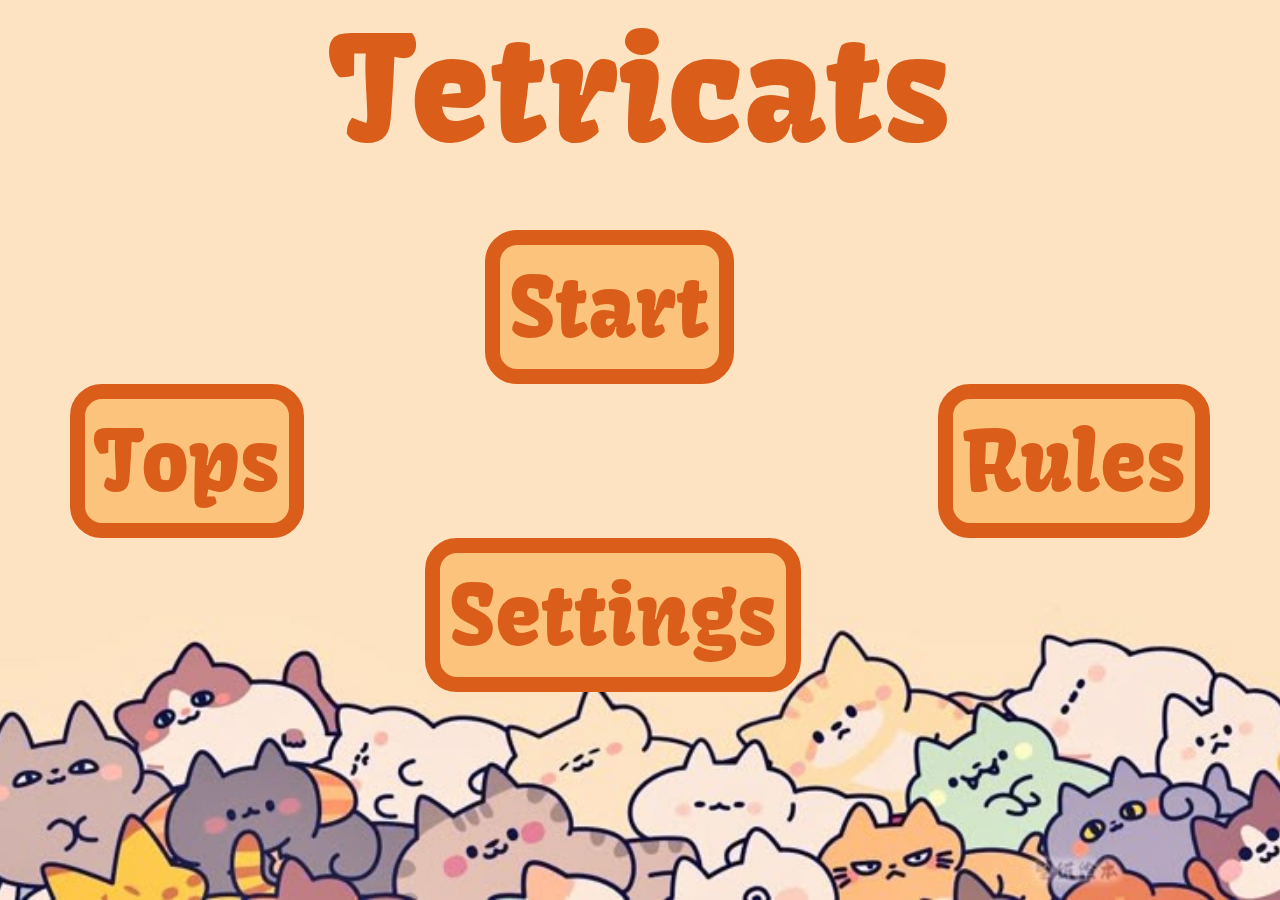
<file: index.html>
<!DOCTYPE html>
<html lang="en">

<head>
    <meta charset="UTF-8">
    <meta name="viewport" content="width=device-width, initial-scale=1.0">
    <title>Tetris</title>
    <link rel="stylesheet" href="./assets/styles/fonts.css">
    <link rel="stylesheet" href="./assets/styles/Tetris_main.css">
    <link rel="stylesheet" href="./assets/styles/utiliti.css">
</head>

<body>
    <header>
        <div class="container logo df column-dir aic">
            <h1 class="Kavoon"> Tetricats</h1>
        </div>
    </header>


    <main class="container">
        <section class="button1 df aic">
            <a href="./tetris_game.html">
                <h4 class="Kavoon">Start</h4>
            </a>
        </section>
        <section class="button df jcsb">
            <a href="./tetris_tops.html">
                <h4 class="Kavoon">Tops</h4>
            </a>
            <a href="./tetris_rules.html">
                <h4 class="Kavoon">Rules</h4>
            </a>
        </section>
        <section class="button2 df aic">
            <a href="">
                <h4 class="Kavoon">Settings</h4>
            </a>
        </section>
    </main>
</body>

</html>
</file>
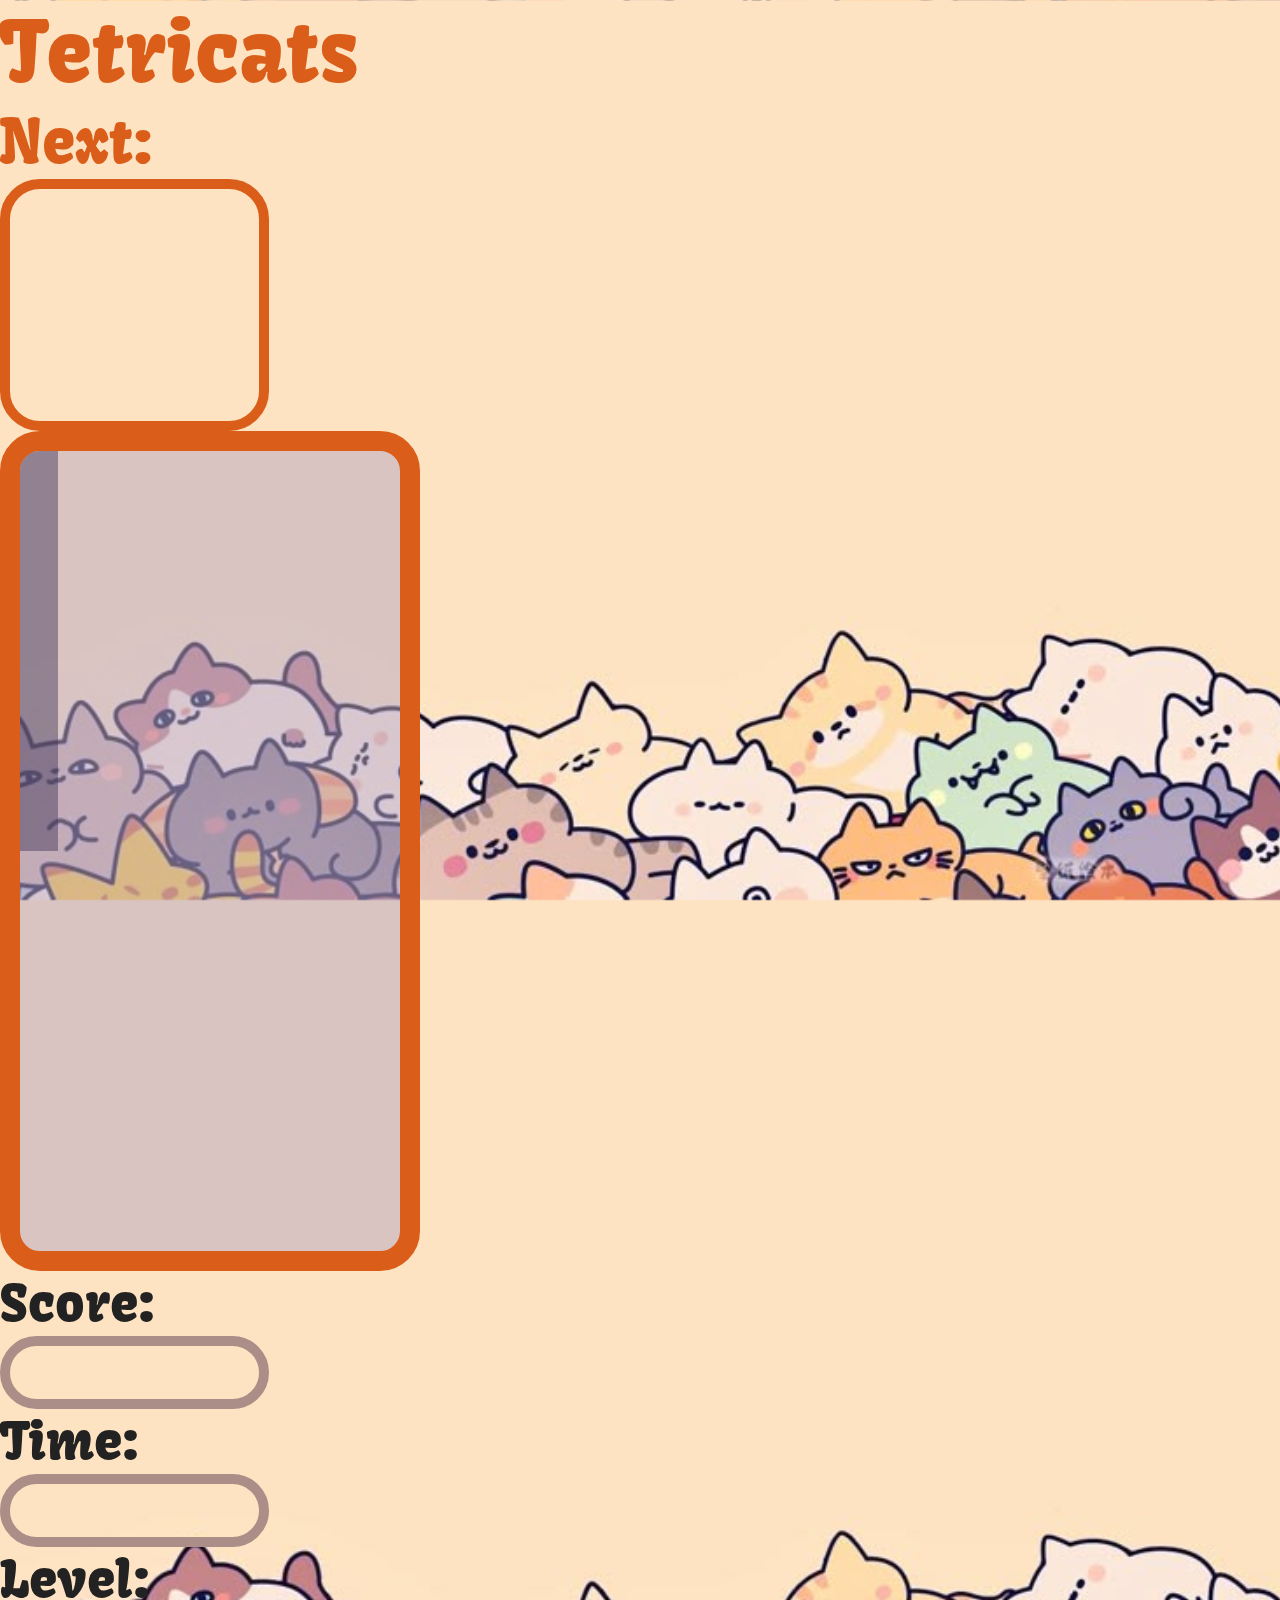
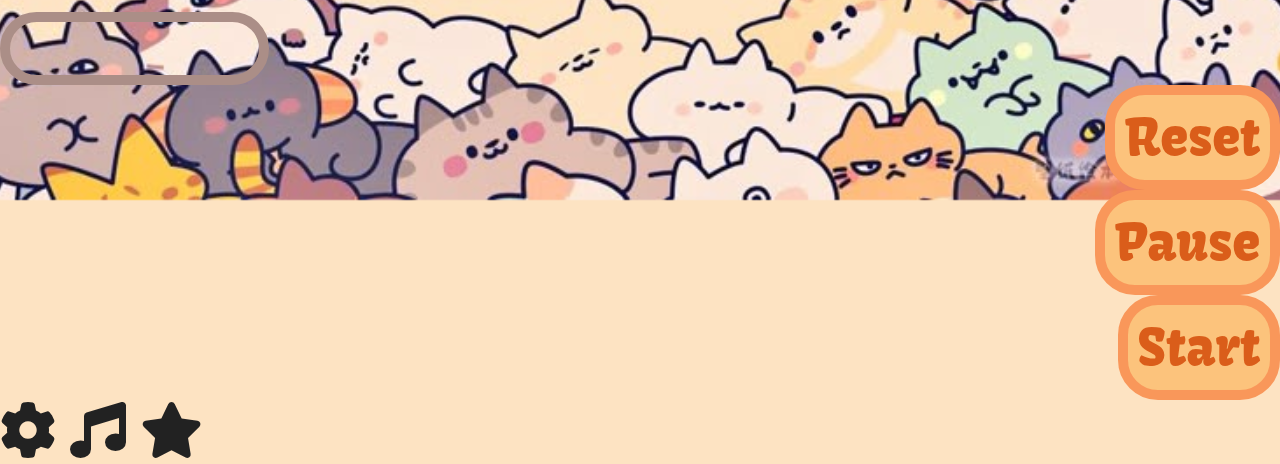
<file: tetris_game.html>
<!DOCTYPE html>
<html lang="en">
<head>
    <meta charset="UTF-8">
    <meta name="viewport" content="width=device-width, initial-scale=1.0">
    <title>Tetris</title>
     <link rel="stylesheet" href="./assets/styles/fonts.css">
    <link rel="stylesheet" href="./assets/styles/Tetris_game.css">
    <link rel="stylesheet" href="./assets/styles/utiliti.css">
    <link rel="stylesheet" href="https://cdnjs.cloudflare.com/ajax/libs/font-awesome/6.7.2/css/all.min.css"
        integrity="sha512-Evv84Mr4kqVGRNSgIGL/F/aIDqQb7xQ2vcrdIwxfjThSH8CSR7PBEakCr51Ck+w+/U6swU2Im1vVX0SVk9ABhg=="
        crossorigin="anonymous" referrerpolicy="no-referrer" />
</head>
<body>
    <header>
        <div class="container logo"></div>
    <h4 class="Kavoon">Tetricats</h4></header>
<main> 
 <section class="container1 df column-dir">
 <div class="Next"> 
    <h5 class="Kavoon">Next:</h5>
    <div class="box">
    </div>

 </div>
 </section>
 
 <section class="container_game">
    <div class="game"> 
    <div class="box"></div>
    <div class="box"></div>
    <div class="box"></div>
    <div class="box"></div>
    <div class="box"></div>
    <div class="box"></div>
    <div class="box"></div>
    <div class="box"></div>
    <div class="box"></div>
    <div class="box"></div>
    <div class="box"></div>
    <div class="box"></div>
    <div class="box"></div>
    <div class="box"></div>
    <div class="box"></div>
    <div class="box"></div>
    <div class="box"></div>
    <div class="box"></div>
    <div class="box"></div>
    <div class="box"></div>
    <div class="box"></div>
    <div class="box"></div>
    <div class="box"></div>
    <div class="box"></div>
    <div class="box"></div>
    <div class="box"></div>
    <div class="box"></div>
    <div class="box"></div>
    <div class="box"></div>
    <div class="box"></div>
    <div class="box"></div>
    <div class="box"></div>
    <div class="box"></div>
    <div class="box"></div>
    <div class="box"></div>
    <div class="box"></div>
    <div class="box"></div>
    <div class="box"></div>
    <div class="box"></div>
    <div class="box"></div>
    <div class="box"></div>
    <div class="box"></div>
    <div class="box"></div>
    <div class="box"></div>
    <div class="box"></div>
    <div class="box"></div>
    <div class="box"></div>
    <div class="box"></div>
    <div class="box"></div>
    <div class="box"></div>
    <div class="box"></div>
    <div class="box"></div>
    <div class="box"></div>
    <div class="box"></div>
    <div class="box"></div>
    <div class="box"></div>
    <div class="box"></div>
    <div class="box"></div>
    <div class="box"></div>
    <div class="box"></div>
    <div class="box"></div>
    <div class="box"></div>
    <div class="box"></div>
    <div class="box"></div>
    <div class="box"></div>
    <div class="box"></div>
    <div class="box"></div>
    <div class="box"></div>
    <div class="box"></div>
    <div class="box"></div>
    <div class="box"></div>
    <div class="box"></div>
    <div class="box"></div>
    <div class="box"></div>
    <div class="box"></div>
    <div class="box"></div>
    <div class="box"></div>
    <div class="box"></div>
    <div class="box"></div>
    <div class="box"></div>
    <div class="box"></div>
    <div class="box"></div>
    <div class="box"></div>
    <div class="box"></div>
    <div class="box"></div>
    <div class="box"></div>
    <div class="box"></div>
    <div class="box"></div>
    <div class="box"></div>
    <div class="box"></div>
    <div class="box"></div>
    <div class="box"></div>
    <div class="box"></div>
    <div class="box"></div>
    <div class="box"></div>
    <div class="box"></div>
    <div class="box"></div>
    <div class="box"></div>
    <div class="box"></div>
    <div class="box"></div>
    <div class="box"></div>
    <div class="box"></div>
    <div class="box"></div>
    <div class="box"></div>
    <div class="box"></div>
    <div class="box"></div>
    <div class="box"></div>
    <div class="box"></div>
    <div class="box"></div>
    <div class="box"></div>
    <div class="box"></div>
    <div class="box"></div>
    <div class="box"></div>
    <div class="box"></div>
    <div class="box"></div>
    <div class="box"></div>
    <div class="box"></div>
    <div class="box"></div>
    <div class="box"></div>
    <div class="box"></div>
    <div class="box"></div>
    <div class="box"></div>
    <div class="box"></div>
    <div class="box"></div>
    <div class="box"></div>
    <div class="box"></div>
    <div class="box"></div>
    <div class="box"></div>
    <div class="box"></div>
    <div class="box"></div>
    <div class="box"></div>
    <div class="box"></div>
    <div class="box"></div>
    <div class="box"></div>
    <div class="box"></div>
    <div class="box"></div>
    <div class="box"></div>
    <div class="box"></div>
    <div class="box"></div>
    <div class="box"></div>
    <div class="box"></div>
    <div class="box"></div>
    <div class="box"></div>
    <div class="box"></div>
    <div class="box"></div>
    <div class="box"></div>
    <div class="box"></div>
    <div class="box"></div>
    <div class="box"></div>
    <div class="box"></div>
    <div class="box"></div>
    <div class="box"></div>
    <div class="box"></div>
    <div class="box"></div>
    <div class="box"></div>
    <div class="box"></div>
    <div class="box"></div>
    <div class="box"></div>
    <div class="box"></div>
    <div class="box"></div>
    <div class="box"></div>
    <div class="box"></div>
    <div class="box"></div>
    <div class="box"></div>
    <div class="box"></div>
    <div class="box"></div>
    <div class="box"></div>
    <div class="box"></div>
    <div class="box"></div>
    <div class="box"></div>
    <div class="box"></div>
    <div class="box"></div>
    <div class="box"></div>
    <div class="box"></div>
    <div class="box"></div>
    <div class="box"></div>
    <div class="box"></div>
    <div class="box"></div>
    <div class="box"></div>
    <div class="box"></div>
    <div class="box"></div>
    <div class="box"></div>
    <div class="box"></div>
    <div class="box"></div>
    <div class="box"></div>
    <div class="box"></div>
    <div class="box"></div>
    <div class="box"></div>
    <div class="box"></div>
    <div class="box"></div>
    <div class="box"></div>
    <div class="box"></div>
    <div class="box"></div>
    <div class="box"></div>
    <div class="box"></div>
    <div class="box"></div>
    <div class="box"></div>
    <div class="box"></div>
    <div class="box"></div>
    <div class="box"></div>
</div>
 </section>

 <section class="container_stats ">
 <div class="stats"> 
    <h6 class="Kavoon">Score:</h6>
    <div class="box">
    </div>
 </div>

 <div class="stats"> 
    <h6 class="Kavoon">Time:</h6>
    <div class="box">
    </div>
 </div>

 <div class="stats"> 
    <h6 class="Kavoon">Level:</h6>
    <div class="box">
    </div>
 </div>

 <section class="button df column-dir aie">
            <a href="#">
                <h6 class="Kavoon ">Reset</h6>
            </a>
         <div class="button df column-dir aie">
            <a href="#">
                <h6 class="Kavoon ">Pause</h6>
            </a> 
        </div>
         <div class="button df column-dir aie">
            <a href="#">
                <h6 class="Kavoon ">Start</h6>
            </a> 
        </div>
</section>
 </section>

 <section class="container_setting">
 <div class="setting"> 
   <i class="fa-solid fa-gear"></i>
   <i class="fa-solid fa-music"></i>
   <i class="fa-solid fa-star"></i>
 </div>
 </section>
</main>
</body>

</html>
</file>
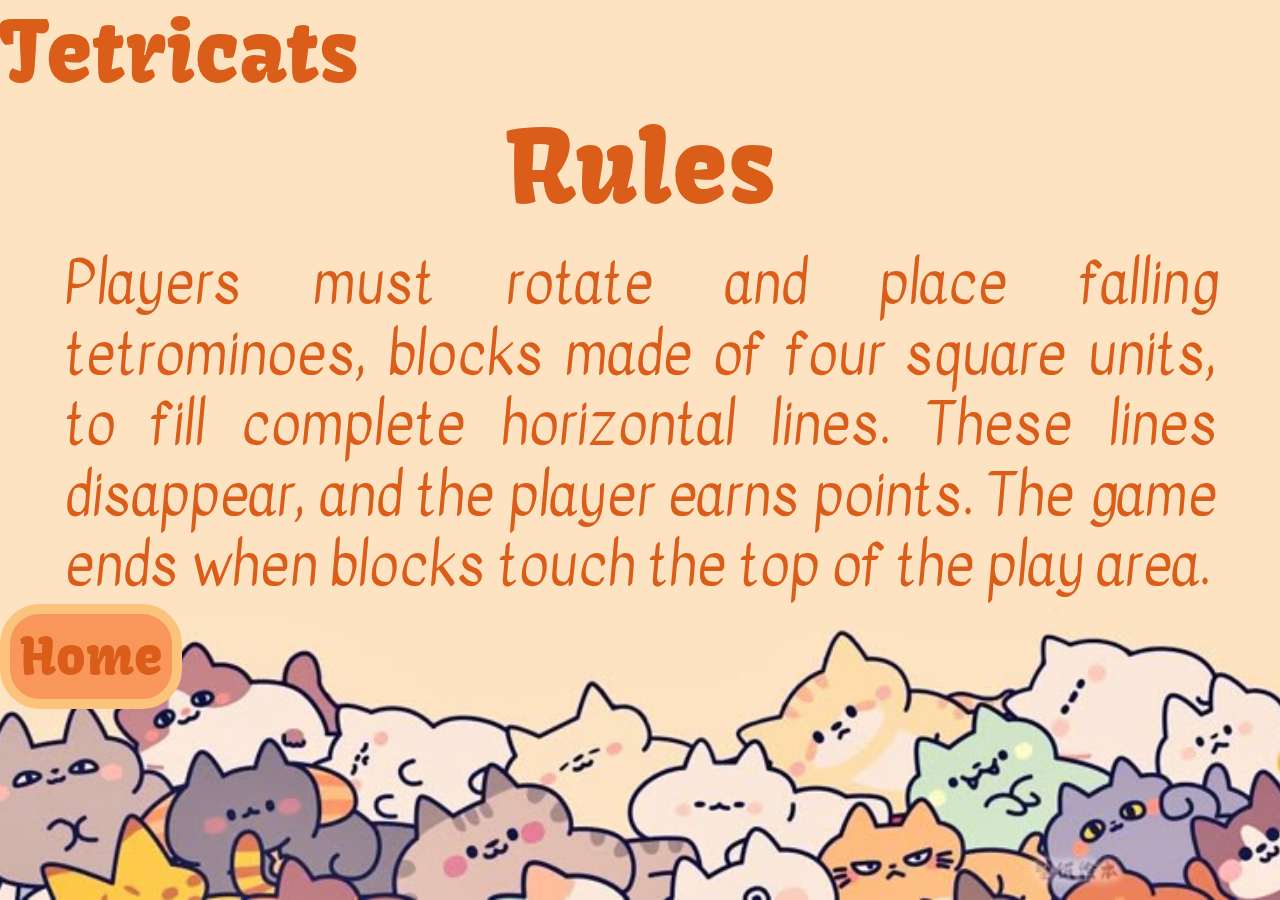
<file: tetris_rules.html>
<!DOCTYPE html>
<html lang="en">
<head>
    <meta charset="UTF-8">
    <meta name="viewport" content="width=device-width, initial-scale=1.0">
    <title>Tetris</title>
     <link rel="stylesheet" href="./assets/styles/fonts.css">
    <link rel="stylesheet" href="./assets/styles/Tetris_rules.css">
    <link rel="stylesheet" href="./assets/styles/utiliti.css">
</head>
<body>
    <header>
        <div class="container logo"></div>
    <h4 class="Kavoon">Tetricats</h4></header>


<main class="rules df column-dir aic"> 
        <h2 class="Kavoon">Rules</h2>
        <p  class="Kavivanar">Players must rotate and place falling tetrominoes, blocks made of four square units, to fill complete horizontal lines. These lines disappear, and the player earns points. The game ends when blocks touch the top of the play area.</p>
</main>

<section class="button df column-dir aie">
            <a href="file:///D:/Tetris/tetris.html">
                <h6 class="Kavoon ">Home</h6>
            </a>
</section>
    
</body>
</html>
</file>
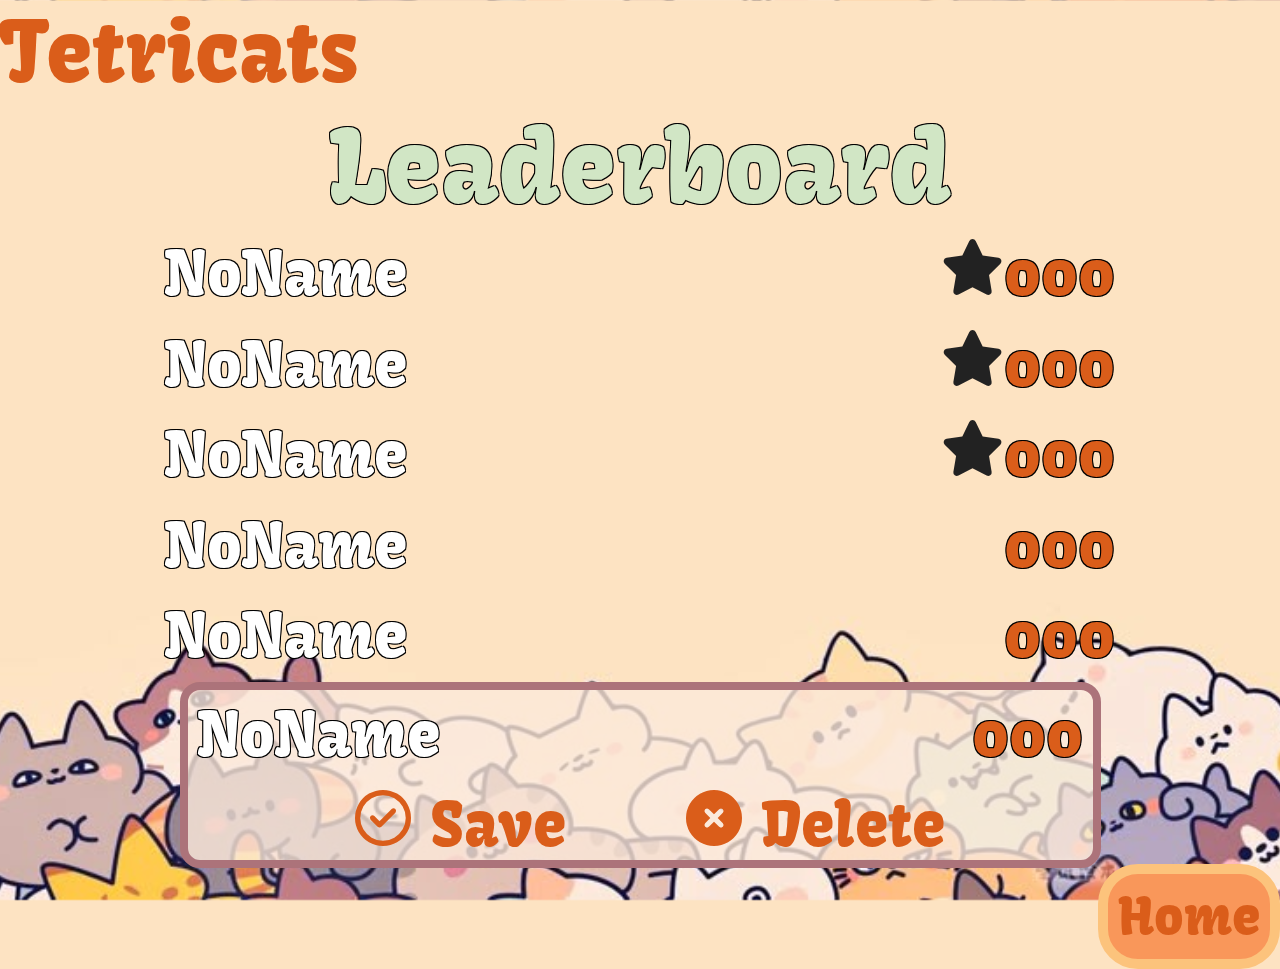
<file: tetris_tops.html>
<!DOCTYPE html>
<html lang="en">

<head>
    <meta charset="UTF-8">
    <meta name="viewport" content="width=device-width, initial-scale=1.0">
    <title>Tetris</title>
    <link rel="stylesheet" href="./assets/styles/fonts.css">
    <link rel="stylesheet" href="./assets/styles/Tetris_tops.css">
    <link rel="stylesheet" href="./assets/styles/utiliti.css">
    <link rel="stylesheet" href="./assets/styles/utiliti.css">
    <link rel="stylesheet" href="https://cdnjs.cloudflare.com/ajax/libs/font-awesome/6.7.2/css/all.min.css"
        integrity="sha512-Evv84Mr4kqVGRNSgIGL/F/aIDqQb7xQ2vcrdIwxfjThSH8CSR7PBEakCr51Ck+w+/U6swU2Im1vVX0SVk9ABhg=="
        crossorigin="anonymous" referrerpolicy="no-referrer" />
</head>

<body>
    <header>
        <div class="container logo"></div>
        <h4 class="Kavoon">Tetricats</h4>
    </header>

    <main>
        <section class="Top df column-dir aic">
            <h2 class="Kavoon">Leaderboard</h2>
            <div class="Leaders df column-dir aic">
                <div class="player df jcsb w100">
                    <h5 class="Kavoon">NoName</h5>
                    <div class="icon df"><i class="fa-solid fa-star"></i>
                        <h5 class="Kavoon">000</h5>
                    </div>
                </div>
                <div class="player df jcsb w100">
                    <h5 class="Kavoon">NoName</h5>
                    <div class="icon df"><i class="fa-solid fa-star"></i>
                        <h5 class="Kavoon">000</h5>
                    </div>
                </div>
                <div class="player df jcsb w100">
                    <h5 class="Kavoon">NoName</h5>
                    <div class="icon df"><i class="fa-solid fa-star"></i>
                        <h5 class="Kavoon">000</h5>
                    </div>
                </div>
                <div class="player df jcsb w100">
                    <h5 class="Kavoon">NoName</h5>
                    <div class="icon df">
                        <h5 class="Kavoon">000</h5>
                    </div>
                </div>
                <div class="player df jcsb w100">
                    <h5 class="Kavoon">NoName</h5>
                    <div class="icon df">
                        <h5 class="Kavoon">000</h5>
                    </div>
                </div>
                <div class="player1 df column-dir jcsb w100">
                    <div class="player df jcsb w100">
                        <h5 class="Kavoon">NoName</h5>
                        <div class="icon df">
                            <h5 class="Kavoon">000</h5>
                        </div>
                    </div>
                    <div class="buttons w100 df jcc"> 
                        <div class="Save df"><i class="fa-regular fa-circle-check"></i> <h5 class="Kavoon ">Save</h5> </div>
                        <div class="Delete df"><i class="fa-solid fa-circle-xmark"></i> <h5 class="Kavoon ">Delete</h5></div>
                    </div>
                </div>
            </div>
        </section>

        <section class="button df column-dir aie">
            <a href="file:///D:/Tetris/tetris.html">
                <h6 class="Kavoon ">Home</h6>
            </a>
        </section>
    </main>
</body>

</html>
</file>
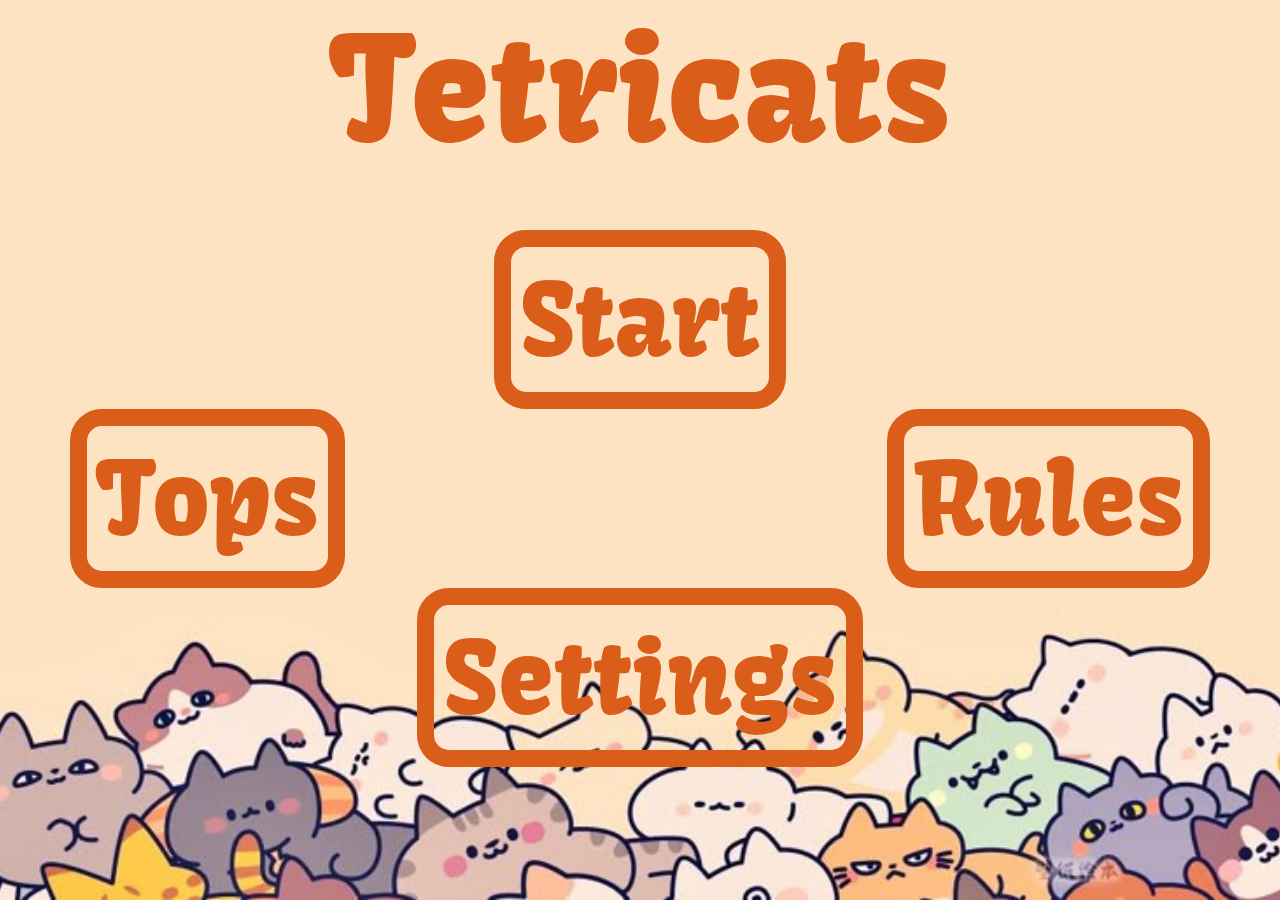
<file: Tetris/tetris.html>
<!DOCTYPE html>
<html lang="en">

<head>
    <meta charset="UTF-8">
    <meta name="viewport" content="width=device-width, initial-scale=1.0">
    <title>Tetris</title>
    <link rel="stylesheet" href="./assets/styles/fonts.css">
    <link rel="stylesheet" href="./assets/styles/Tetris_main.css">
    <link rel="stylesheet" href="./assets/styles/utiliti.css">
</head>

<body>
    <header>
        <div class="container logo df column-dir aic">
            <h1 class="Kavoon"> Tetricats</h1>
        </div>
    </header>


    <main class="container column-dir jcc">
        <section class="button df column-dir aic">
            <a href="D:/Tetris/tetris_game.html">
                <h2 class="Kavoon">Start</h2>
            </a>
        </section>
        <section class="button df jcsb">
            <a href="file:///D:/Tetris/tetris_tops.html">
                <h2 class="Kavoon">Tops</h2>
            </a>
            <a href="file:///D:/Tetris/tetris_rules.html">
                <h2 class="Kavoon">Rules</h2>
            </a>
        </section>
        <section class="button df column-dir aic">
            <a href="">
                <h2 class="Kavoon">Settings</h2>
            </a>
        </section>
    </main>
</body>

</html>
</file>
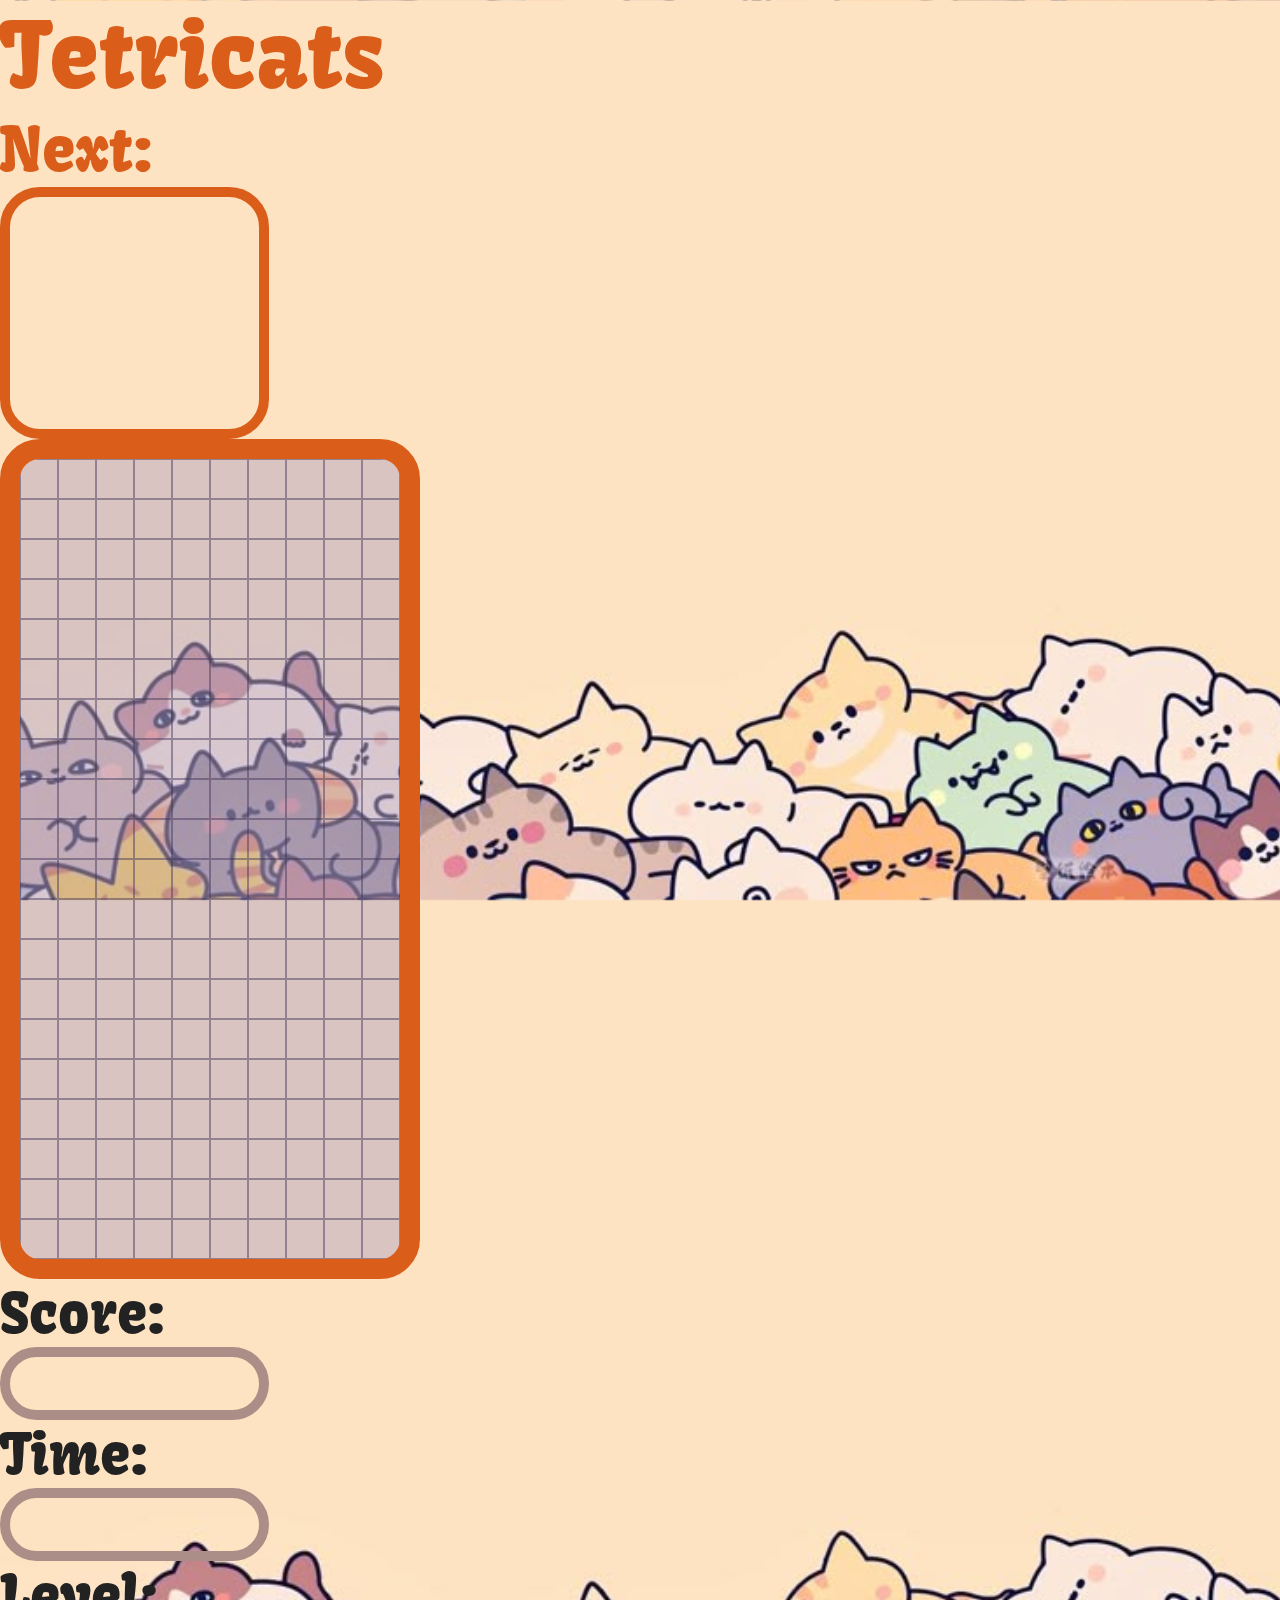
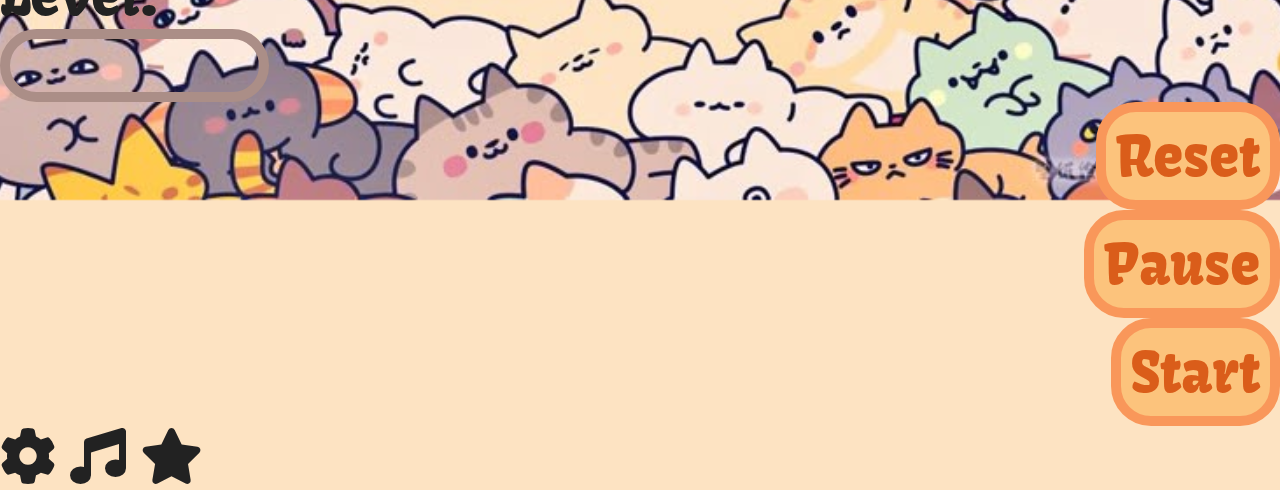
<file: Tetris/tetris_game.html>
<!DOCTYPE html>
<html lang="en">
<head>
    <meta charset="UTF-8">
    <meta name="viewport" content="width=device-width, initial-scale=1.0">
    <title>Tetris</title>
     <link rel="stylesheet" href="./assets/styles/fonts.css">
    <link rel="stylesheet" href="./assets/styles/Tetris_game.css">
    <link rel="stylesheet" href="./assets/styles/utiliti.css">
    <link rel="stylesheet" href="https://cdnjs.cloudflare.com/ajax/libs/font-awesome/6.7.2/css/all.min.css"
        integrity="sha512-Evv84Mr4kqVGRNSgIGL/F/aIDqQb7xQ2vcrdIwxfjThSH8CSR7PBEakCr51Ck+w+/U6swU2Im1vVX0SVk9ABhg=="
        crossorigin="anonymous" referrerpolicy="no-referrer" />
</head>
<body>
    <header>
        <div class="container logo"></div>
    <h4 class="Kavoon">Tetricats</h4></header>
<main> 
 <section class="container1">
 <div class="Next"> 
    <h5 class="Kavoon">Next:</h5>
    <div class="box">
    </div>

 </div>
 </section>
 
 <section class="container_game">
    <div class="box"></div>
    <div class="box"></div>
    <div class="box"></div>
    <div class="box"></div>
    <div class="box"></div>
    <div class="box"></div>
    <div class="box"></div>
    <div class="box"></div>
    <div class="box"></div>
    <div class="box"></div>
    <div class="box"></div>
    <div class="box"></div>
    <div class="box"></div>
    <div class="box"></div>
    <div class="box"></div>
    <div class="box"></div>
    <div class="box"></div>
    <div class="box"></div>
    <div class="box"></div>
    <div class="box"></div>
    <div class="box"></div>
    <div class="box"></div>
    <div class="box"></div>
    <div class="box"></div>
    <div class="box"></div>
    <div class="box"></div>
    <div class="box"></div>
    <div class="box"></div>
    <div class="box"></div>
    <div class="box"></div>
    <div class="box"></div>
    <div class="box"></div>
    <div class="box"></div>
    <div class="box"></div>
    <div class="box"></div>
    <div class="box"></div>
    <div class="box"></div>
    <div class="box"></div>
    <div class="box"></div>
    <div class="box"></div>
    <div class="box"></div>
    <div class="box"></div>
    <div class="box"></div>
    <div class="box"></div>
    <div class="box"></div>
    <div class="box"></div>
    <div class="box"></div>
    <div class="box"></div>
    <div class="box"></div>
    <div class="box"></div>
    <div class="box"></div>
    <div class="box"></div>
    <div class="box"></div>
    <div class="box"></div>
    <div class="box"></div>
    <div class="box"></div>
    <div class="box"></div>
    <div class="box"></div>
    <div class="box"></div>
    <div class="box"></div>
    <div class="box"></div>
    <div class="box"></div>
    <div class="box"></div>
    <div class="box"></div>
    <div class="box"></div>
    <div class="box"></div>
    <div class="box"></div>
    <div class="box"></div>
    <div class="box"></div>
    <div class="box"></div>
    <div class="box"></div>
    <div class="box"></div>
    <div class="box"></div>
    <div class="box"></div>
    <div class="box"></div>
    <div class="box"></div>
    <div class="box"></div>
    <div class="box"></div>
    <div class="box"></div>
    <div class="box"></div>
    <div class="box"></div>
    <div class="box"></div>
    <div class="box"></div>
    <div class="box"></div>
    <div class="box"></div>
    <div class="box"></div>
    <div class="box"></div>
    <div class="box"></div>
    <div class="box"></div>
    <div class="box"></div>
    <div class="box"></div>
    <div class="box"></div>
    <div class="box"></div>
    <div class="box"></div>
    <div class="box"></div>
    <div class="box"></div>
    <div class="box"></div>
    <div class="box"></div>
    <div class="box"></div>
    <div class="box"></div>
    <div class="box"></div>
    <div class="box"></div>
    <div class="box"></div>
    <div class="box"></div>
    <div class="box"></div>
    <div class="box"></div>
    <div class="box"></div>
    <div class="box"></div>
    <div class="box"></div>
    <div class="box"></div>
    <div class="box"></div>
    <div class="box"></div>
    <div class="box"></div>
    <div class="box"></div>
    <div class="box"></div>
    <div class="box"></div>
    <div class="box"></div>
    <div class="box"></div>
    <div class="box"></div>
    <div class="box"></div>
    <div class="box"></div>
    <div class="box"></div>
    <div class="box"></div>
    <div class="box"></div>
    <div class="box"></div>
    <div class="box"></div>
    <div class="box"></div>
    <div class="box"></div>
    <div class="box"></div>
    <div class="box"></div>
    <div class="box"></div>
    <div class="box"></div>
    <div class="box"></div>
    <div class="box"></div>
    <div class="box"></div>
    <div class="box"></div>
    <div class="box"></div>
    <div class="box"></div>
    <div class="box"></div>
    <div class="box"></div>
    <div class="box"></div>
    <div class="box"></div>
    <div class="box"></div>
    <div class="box"></div>
    <div class="box"></div>
    <div class="box"></div>
    <div class="box"></div>
    <div class="box"></div>
    <div class="box"></div>
    <div class="box"></div>
    <div class="box"></div>
    <div class="box"></div>
    <div class="box"></div>
    <div class="box"></div>
    <div class="box"></div>
    <div class="box"></div>
    <div class="box"></div>
    <div class="box"></div>
    <div class="box"></div>
    <div class="box"></div>
    <div class="box"></div>
    <div class="box"></div>
    <div class="box"></div>
    <div class="box"></div>
    <div class="box"></div>
    <div class="box"></div>
    <div class="box"></div>
    <div class="box"></div>
    <div class="box"></div>
    <div class="box"></div>
    <div class="box"></div>
    <div class="box"></div>
    <div class="box"></div>
    <div class="box"></div>
    <div class="box"></div>
    <div class="box"></div>
    <div class="box"></div>
    <div class="box"></div>
    <div class="box"></div>
    <div class="box"></div>
    <div class="box"></div>
    <div class="box"></div>
    <div class="box"></div>
    <div class="box"></div>
    <div class="box"></div>
    <div class="box"></div>
    <div class="box"></div>
    <div class="box"></div>
    <div class="box"></div>
    <div class="box"></div>
    <div class="box"></div>
    <div class="box"></div>
    <div class="box"></div>
    <div class="box"></div>
    <div class="box"></div>
    <div class="box"></div>
    <div class="box"></div>
    <div class="box"></div>
    <div class="box"></div>
    <div class="box"></div>

 </section>

 <section class="container_stats">
 <div class="stats"> 
    <h6 class="Kavoon">Score:</h6>
    <div class="box">
    </div>
 </div>

 <div class="stats"> 
    <h6 class="Kavoon">Time:</h6>
    <div class="box">
    </div>
 </div>

 <div class="stats"> 
    <h6 class="Kavoon">Level:</h6>
    <div class="box">
    </div>
 </div>

 <section class="button df column-dir aie">
            <a href="#">
                <h6 class="Kavoon ">Reset</h6>
            </a>
         <div class="button df column-dir aie">
            <a href="#">
                <h6 class="Kavoon ">Pause</h6>
            </a> 
        </div>
         <div class="button df column-dir aie">
            <a href="#">
                <h6 class="Kavoon ">Start</h6>
            </a> 
        </div>
</section>
 </section>

 <section class="container_setting">
 <div class="setting"> 
   <i class="fa-solid fa-gear"></i>
   <i class="fa-solid fa-music"></i>
   <i class="fa-solid fa-star"></i>
 </div>
 </section>
</main>
</body>

</html>
</file>
<file: assets/styles/fonts.css>
*,
*::before,
*::after {
    box-sizing: border-box;
}

html,
body,
div,
span,
h1,
h2,
h3,
h4,
h5,
h6,
p,
a,
em,
img,
strong,
ol,
ul,
li,
form,
label,
legend,
table,
caption,
tbody,
tfoot,
thead,
tr,
th,
td {
    margin: 0;
    padding: 0;
    border: 0;
    font-size: 100%;
    font: inherit;
    color: inherit;
    font-family: 'Montserrat';
}

ol,
ul {
    list-style: none;
}

a {
    text-decoration: none;
    color: inherit;
}

img,
picture {
    max-width: 100%;
    display: block;
}

input,
button,
textarea,
select {
    outline: none;
    font: inherit;
}

@media (prefers-reduced-motion: reduce) {

    *,
    *::before,
    *::after {
        animation-duration: 0.01ms !important;
        animation-iteration-count: 1 !important;
        transition-duration: 0.01ms !important;
        scroll-behavior: auto !important;
    }
}

:root {
    --color-primary-light: #B3E4F9;
    --color-primary: #37A9FD;
    --color-primary-dark: #1D6295;
    --color-f: ##DA5D1A;
    --color-2: #222222;

    --font-size-xs: 0.75rem;
    /* 0.75rem 12px */
    --font-size-sm: 0.875rem;
    /* 0.875rem 14px */
    --font-size-base: 3.5rem;
    /* 1rem 16px */
    --font-size-md: 3.2rem;
    /* 1.125rem 55px */
    --font-size-lg: 3.75rem;
    /* 1.25rem 60px */
    --font-size-xl: 5.2rem;
    /* 1.5rem 90px */
    --font-size-xxl: 6.25rem;
    /* 2rem 100px */
    --font-size-header: 9rem;
    /* 10rem 150px */
}

body {
    font-family: var(--font-family-base);
    font-size: var(--font-size-base);
    line-height: var(--line-height-base);
    color: var(--color-dark);
    background-color: var(--color-light);
}

h1 {
    font-size: var(--font-size-header);
    /* 3rem 150px */
}


h2 {
    font-size: var(--font-size-xxl);
    /* 3rem 100px */
}


h3 {
    font-size: var(--font-size-xxl);
    /* 2rem 32px */
}


h4 {
    font-size: var(--font-size-xl);
    /* 1.5rem 90px */
}


h5 {
    font-size: var(--font-size-lg);
    /* 1.25rem 60px */
}


h6 {
    font-size: var(--font-size-md);
    /* 1.125rem 50px */
}
p {
    font-size: var(--font-size-base);
    /* 2rem 16px */
}


html {
    color: var(--color-2);
}

/* Kavoon */
@font-face {
    font-family: 'Kavoon';
    src: url('../fonts/Kavoon-Regular.ttf') format('truetype');
    font-weight: 100;
    font-style: normal;}
@font-face {
    font-family: 'Kavivanar';
    src: url('../fonts/Kavivanar-Regular.ttf') format('truetype');
    font-weight: 100;
    font-style: normal;}
</file>
<file: assets/styles/Tetris_main.css>
header{
    margin-bottom: 50px;}
header h1{
    color: #DA5D1A;
}

body{
    background: url(../images/f56683902beb363db6d29ec1fd3a507d.jpg);
    background-size: cover;
    background-position:  bottom;
    height: 100vh;
}

h4{
    color: #DA5D1A;
    background-color: #FCC37C;
    border: 15px solid;
    padding: 10px 10px;
    border-radius: 32px;
}

section.button1 {
    padding: 0 415px;
}
section.button2 {
    padding: 0 355px;
}
</file>
<file: assets/styles/utiliti.css>
.container{
    width: 1140px;
    margin: 0 auto;
}
.w10{width: 10%;}
.w20{width: 20%;}
.w30{width: 30%;}
.w25{width: 25%;}
.w40{width: 40%;}
.w50{width: 50%;}
.w75{width: 75%;}
.w80{width: 80%;}
.w90{width: 90%;}
.w100{width: 100%;}
.h100{height: 100%;}

.df{
    display: flex;
}
.jcc{
    justify-content: center;
}
.jcsb{
    justify-content: space-between;
}
.jce{
    justify-content: end;
}
.aic{
    align-items: center;
}
.aie{
    align-items: end;
}
.aib{
    align-items: baseline;
}
.column-dir{
    flex-direction: column;
}
.Kavoon{
    font-family: 'Kavoon';
}
.Kavivanar{
    font-family: 'Kavivanar';
}

section .title{
    text-align: center;
    padding: 2.5rem 0;
    gap: 1.25rem;
}
section .title h2{
    font-weight: 800;
}
section .title .separate{
    font-weight: 800;
    width: 10%;
    height: 4px;
    background-color: rgb(255, 208, 37);
}
section .title p{
    width: 60%;
    font-weight: 300;
    letter-spacing: 1px;
    line-height: 1.25;
}
section .title h4{
   margin-bottom: -2rem;
   color: #666;
}

.italic{
    font-style: italic;
}
.absolute{
    position: absolute;
}

.relative{
    position: relative;
}
</file>
<file: assets/styles/Tetris_game.css>
body{
    background: url(../images/f56683902beb363db6d29ec1fd3a507d.jpg);
    background-size: cover;
    background-position:  bottom;
    height: 100vh;}

header h4{
    color: #DA5D1A;
}

section.container1 h5 {
    color: #DA5D1A;}
section.container1 .box{
    width: 269px;
    height: 252px;
    border: 10px #DA5D1A solid;
    border-radius: 40px;
}

section.container_stats .stats .box{
    width: 269px;
    height: 73px;
    border: 10px #AB8E87 solid;
    border-radius: 40px;
}
section.button h6{
    color: #DA5D1A;
    background-color: #FCC37C;
    border: 10px solid #F9975A;
    padding: 10px 10px;
    border-radius: 40px;
    }

section.container_game{
    overflow: hidden;
    display: grid;
    width: 420px;
    height: 840px;
    grid-template-columns: repeat(10, 1fr);
    grid-template-rows: repeat(20, 1fr);
    border: 20px solid #DA5D1A;
    background-color: #b6a6c180;
    border-radius: 40px;
    outline-offset: -21px;
    position: relative;
}

section.container_game .box{
    border: 1px solid #3f355775
}
</file>
<file: assets/styles/Tetris_rules.css>
body{
    background: url(../images/f56683902beb363db6d29ec1fd3a507d.jpg);
    background-size: cover;
    background-position:  bottom;
    height: 100vh;}

header h4{
    color: #DA5D1A;
}

h2{
    color: #DA5D1A;
    padding-bottom: 20px;
}

p{
    color: #DA5D1A;
}

main p{
    width: 1153px;
    height: 355px;
    line-height: 126%;
    text-align: justify;
}

section.button{
    position: relative;
    padding: auto;
    position: absolute;
}

section.button h6{
    color: #DA5D1A;
    background-color: #F9975A;
    border: 10px solid #FCC37C;
    padding: 10px 10px;
    border-radius: 40px;
}
</file>
<file: assets/styles/Tetris_tops.css>
body{
    background: url(../images/f56683902beb363db6d29ec1fd3a507d.jpg);
    background-size: cover;
    background-position:  bottom;
    height: 100vh;
}

header h4{
    color: #DA5D1A;
}
section.Top h2{
    color: #D1E6C5;
    text-shadow:
    -1px -1px 0 black,
    1px -1px 0 black,
    -1px 1px 0 black,
    1px 1px 0 black;
    padding-bottom: 10px;
}

section.Top .Leaders .player h5,
section.Top .Leaders .player1 h5{
    color: #ffffff;
    padding-bottom: 20px;
    text-shadow:
    -1px -1px 0 black,
    1px -1px 0 black,
    -1px 1px 0 black,
    1px 1px 0 black;
}

section.Top .Leaders .player .icon h5,
section.Top .Leaders .player1 .icon h5{
    color: #DA5D1A;
}


section.Top .Leaders{
    width: 950px;
    height: 585px;
    line-height: 126%;
}

section.Top .Leaders .player1 {
    width: 921px;
    height: 186px;
    padding: 10px 10px;
    border: 8px solid #AC737A ;
    border-radius: 20px;
    background-color: #fbe8d9cc;
    margin: -10px ;
}

section.Top .player1 .buttons .Save{
    padding: 0 50px ;
}
section.Top .player1 .buttons .Delete{
    padding: 0 50px ;
}
section.Top .player1 .buttons .Delete h5,
section.Top .player1 .buttons .Save h5   {
    color: #DA5D1A;
    text-shadow: none
    
}

section.Top .player1 .buttons .Save i{
    padding: 0 20px;
    color: #DA5D1A;
}
section.Top .player1 .buttons .Delete i{
    padding: 0 20px;
    color: #DA5D1A;
}

section.button{
    padding: auto;
    margin-top: 40px;
}

section.button h6{
    color: #DA5D1A;
    background-color: #F9975A;
    border: 10px solid #FCC37C;
    padding: 10px 10px;
    border-radius: 40px;
}
</file>
<file: Tetris/assets/styles/fonts.css>
*,
*::before,
*::after {
    box-sizing: border-box;
}

html,
body,
div,
span,
h1,
h2,
h3,
h4,
h5,
h6,
p,
a,
em,
img,
strong,
ol,
ul,
li,
form,
label,
legend,
table,
caption,
tbody,
tfoot,
thead,
tr,
th,
td {
    margin: 0;
    padding: 0;
    border: 0;
    font-size: 100%;
    font: inherit;
    color: inherit;
    font-family: 'Montserrat';
}

ol,
ul {
    list-style: none;
}

a {
    text-decoration: none;
    color: inherit;
}

img,
picture {
    max-width: 100%;
    display: block;
}

input,
button,
textarea,
select {
    outline: none;
    font: inherit;
}

@media (prefers-reduced-motion: reduce) {

    *,
    *::before,
    *::after {
        animation-duration: 0.01ms !important;
        animation-iteration-count: 1 !important;
        transition-duration: 0.01ms !important;
        scroll-behavior: auto !important;
    }
}

:root {
    --color-primary-light: #B3E4F9;
    --color-primary: #37A9FD;
    --color-primary-dark: #1D6295;
    --color-f: ##DA5D1A;
    --color-2: #222222;

    --font-size-xs: 0.75rem;
    /* 0.75rem 12px */
    --font-size-sm: 0.875rem;
    /* 0.875rem 14px */
    --font-size-base: 3.5rem;
    /* 1rem 16px */
    --font-size-md: 3.4rem;
    /* 1.125rem 55px */
    --font-size-lg: 3.75rem;
    /* 1.25rem 60px */
    --font-size-xl: 5.6rem;
    /* 1.5rem 90px */
    --font-size-xxl: 6.25rem;
    /* 2rem 100px */
    --font-size-header: 9rem;
    /* 10rem 150px */
}

body {
    font-family: var(--font-family-base);
    font-size: var(--font-size-base);
    line-height: var(--line-height-base);
    color: var(--color-dark);
    background-color: var(--color-light);
}

h1 {
    font-size: var(--font-size-header);
    /* 3rem 150px */
}


h2 {
    font-size: var(--font-size-xxl);
    /* 3rem 100px */
}


h3 {
    font-size: var(--font-size-xxl);
    /* 2rem 32px */
}


h4 {
    font-size: var(--font-size-xl);
    /* 1.5rem 90px */
}


h5 {
    font-size: var(--font-size-lg);
    /* 1.25rem 60px */
}


h6 {
    font-size: var(--font-size-md);
    /* 1.125rem 50px */
}
p {
    font-size: var(--font-size-base);
    /* 2rem 16px */
}


html {
    color: var(--color-2);
}

/* Kavoon */
@font-face {
    font-family: 'Kavoon';
    src: url('../fonts/Kavoon-Regular.ttf') format('truetype');
    font-weight: 100;
    font-style: normal;}
@font-face {
    font-family: 'Kavivanar';
    src: url('../fonts/Kavivanar-Regular.ttf') format('truetype');
    font-weight: 100;
    font-style: normal;}
</file>
<file: Tetris/assets/styles/Tetris_main.css>
header{
    margin-bottom: 50px;}
header h1{
    color: #DA5D1A;
}

body{
    background: url(../images/f56683902beb363db6d29ec1fd3a507d.jpg);
    background-size: cover;
    background-position:  bottom;
    height: 100vh;
}

h2{
    color: #DA5D1A;
    border: 17px solid ;
    padding: 10px 10px;
    border-radius: 32px;
}
</file>
<file: Tetris/assets/styles/utiliti.css>
.container{
    width: 1140px;
    margin: 0 auto;
}
.w10{width: 10%;}
.w20{width: 20%;}
.w30{width: 30%;}
.w25{width: 25%;}
.w40{width: 40%;}
.w50{width: 50%;}
.w75{width: 75%;}
.w80{width: 80%;}
.w90{width: 90%;}
.w100{width: 100%;}
.h100{height: 100%;}

.df{
    display: flex;
}
.jcc{
    justify-content: center;
}
.jcsb{
    justify-content: space-between;
}
.jce{
    justify-content: end;
}
.aic{
    align-items: center;
}
.aie{
    align-items: end;
}
.aib{
    align-items: baseline;
}
.column-dir{
    flex-direction: column;
}
.Kavoon{
    font-family: 'Kavoon';
}
.Kavivanar{
    font-family: 'Kavivanar';
}

section .title{
    text-align: center;
    padding: 2.5rem 0;
    gap: 1.25rem;
}
section .title h2{
    font-weight: 800;
}
section .title .separate{
    font-weight: 800;
    width: 10%;
    height: 4px;
    background-color: rgb(255, 208, 37);
}
section .title p{
    width: 60%;
    font-weight: 300;
    letter-spacing: 1px;
    line-height: 1.25;
}
section .title h4{
   margin-bottom: -2rem;
   color: #666;
}

.italic{
    font-style: italic;
}
.absolute{
    position: absolute;
}

.relative{
    position: relative;
}
</file>
<file: Tetris/assets/styles/Tetris_game.css>
body{
    background: url(../images/f56683902beb363db6d29ec1fd3a507d.jpg);
    background-size: cover;
    background-position:  bottom;
    height: 100vh;}

header h4{
    color: #DA5D1A;
}

section.container1 h5 {
    color: #DA5D1A;}
section.container1 .box{
    width: 269px;
    height: 252px;
    border: 10px #DA5D1A solid;
    border-radius: 40px;
}

section.container_stats .stats .box{
    width: 269px;
    height: 73px;
    border: 10px #AB8E87 solid;
    border-radius: 40px;
}
section.button h6{
    color: #DA5D1A;
    background-color: #FCC37C;
    border: 10px solid #F9975A;
    padding: 10px 10px;
    border-radius: 40px;
    }

section.container_game{
    overflow: hidden;
    display: grid;
    width: 420px;
    height: 840px;
    grid-template-columns: repeat(10, 1fr);
    grid-template-rows: repeat(20, 1fr);
    border: 20px solid #DA5D1A;
    background-color: #b6a6c180;
    border-radius: 40px;
    outline-offset: -21px;
    position: relative;
}

section.container_game .box{
    border: 1px solid #3f355775
}
</file>
